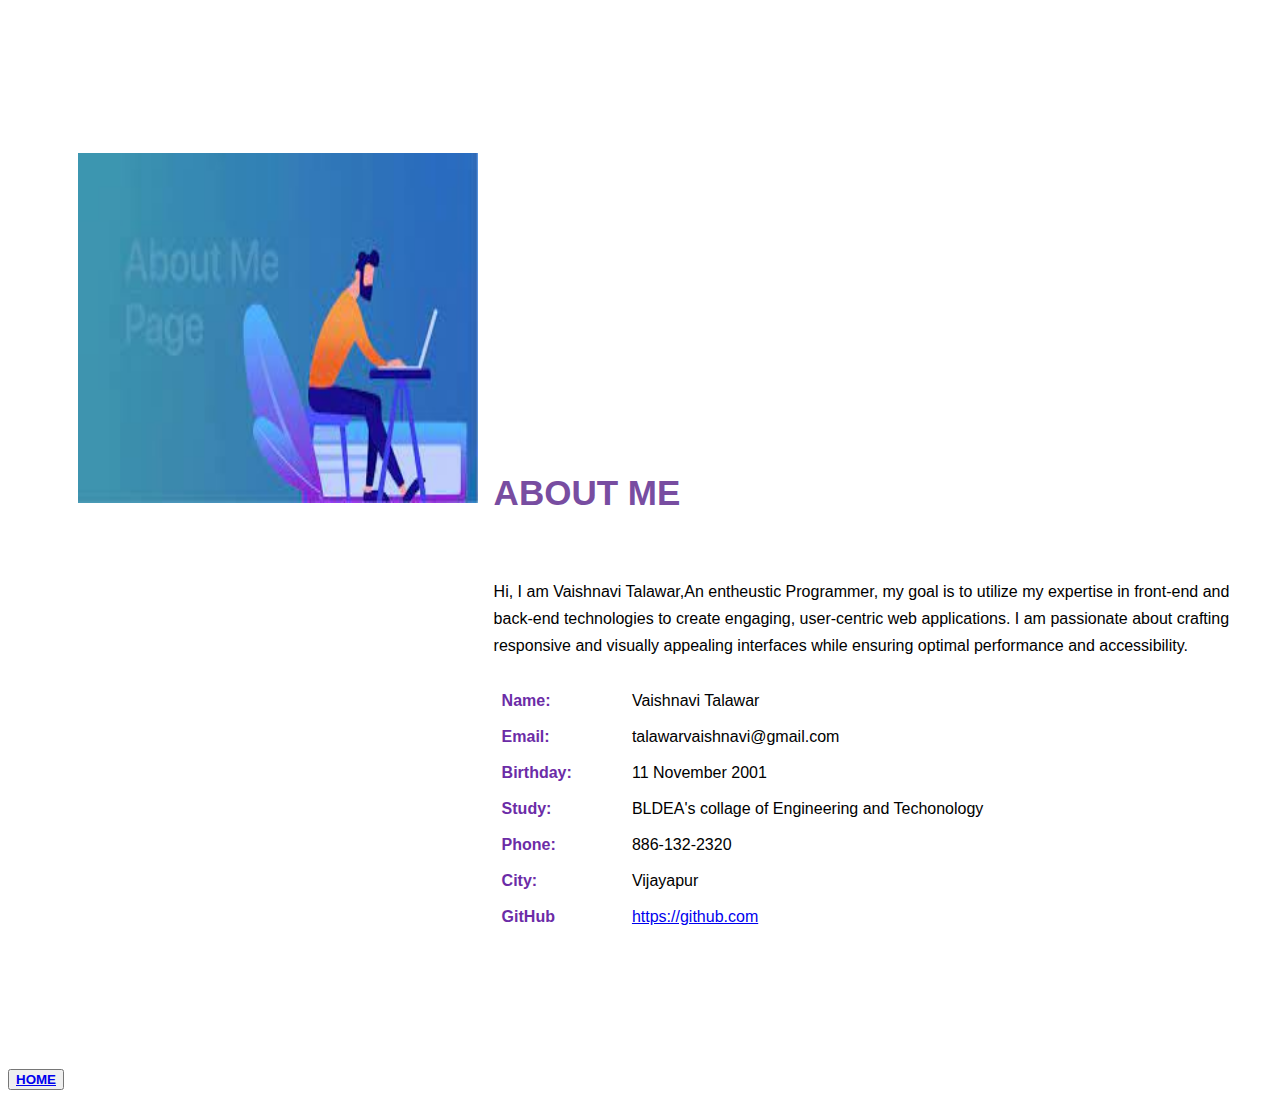
<file: aboutme.html>
<!DOCTYPE html>
<html lang="en">
<head>
   
    <title>Document</title>
    <title>My portfolio</title>
   <link rel="stylesheet" href="myaboutport.css">
</head>
<body>
    <!------ABOUT US SECTION------>
<div class="main-section bg-lightgrey">
    <div class="container">
      <div class="width-50">
        <img src="download1.jpeg" class="about-img">
      </div>
      
      <div class="width-50">
        <div class="about-us">
          <h2 class="heading-text">ABOUT ME</h2>
          <p>Hi, I am Vaishnavi Talawar,An entheustic Programmer, my goal is to utilize my expertise in front-end and back-end technologies to create engaging, user-centric web applications. I am passionate about crafting responsive and visually 
            appealing interfaces while ensuring optimal performance and accessibility. </p>
          <div class="width-50 mt-20">
            <table cellspacing="8" cellpadding="8">
              <tr>
                <th>Name:</th>
                <td>Vaishnavi Talawar</td>
              </tr>
              <tr>
                <th>Email:</th>
                <td> talawarvaishnavi@gmail.com</td>
              </tr>
              <tr>
                <th>Birthday:</th>
                <td> 11 November 2001</td>
              </tr>
              <tr>
                <th>Study:</th>
                <td> BLDEA's collage of Engineering and Techonology</td>
              </tr>
              <tr>
                <th>Phone:</th>
                <td>886-132-2320</td>
              </tr>
              <tr>
                <th>City:</th>
                <td>Vijayapur</td>
              </tr>
              <tr>
                <th>GitHub</th>
              <td>  <a href="https://github.com/">https://github.com</a> </td>
              </tr>
            </table>
          </div>
         
        </div>
       
      </div>
      
    </div>
    
  </div><button><a  href="index.html" class="btn btn-primary"><b>HOME</b></a></button>
</body>
</html>
</file>
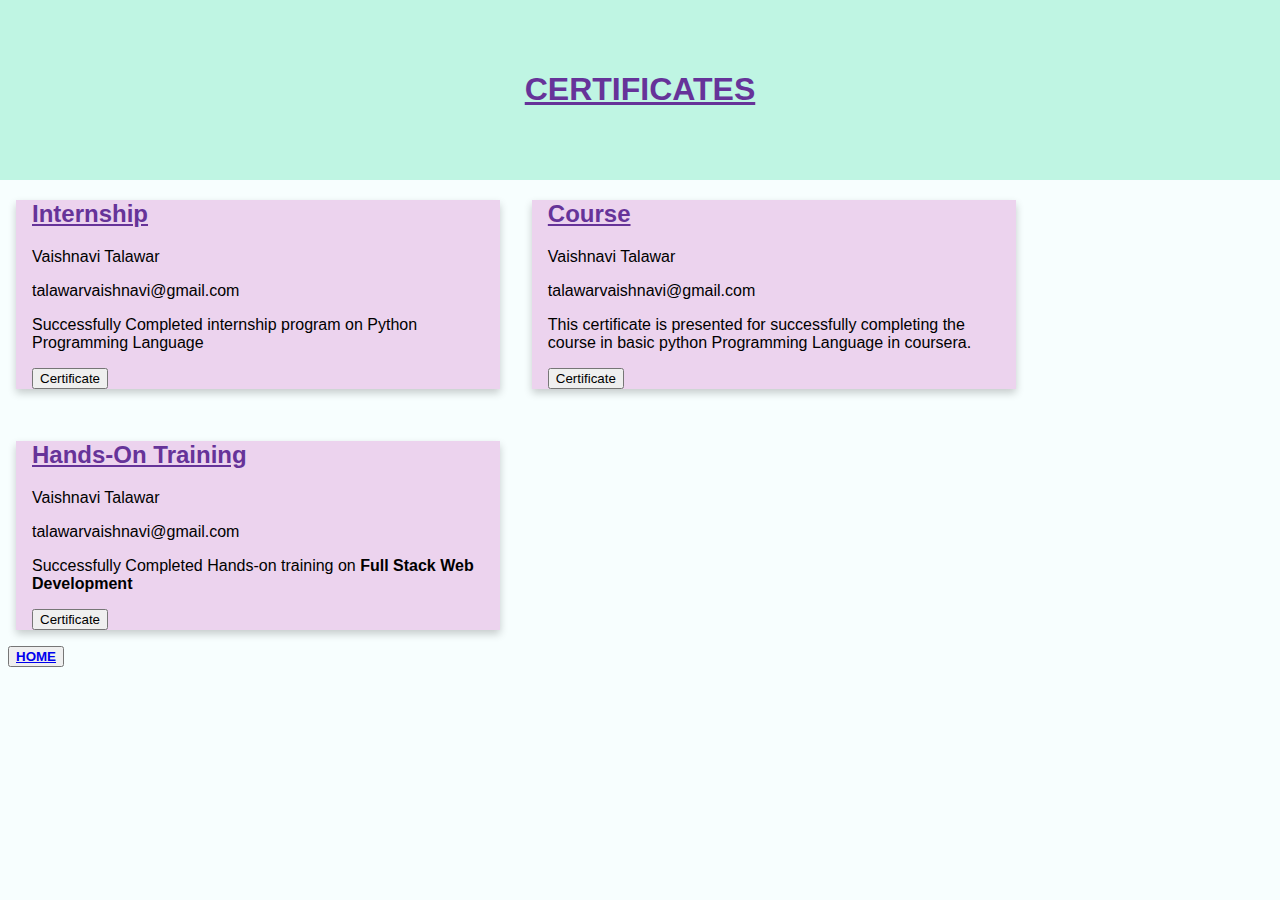
<file: certificate.html>
<!DOCTYPE html>
<html>
    <head>
        <title>My portfolio</title>
        <link rel="stylesheet" href="portfolicert.css">
    </head>
    <body>
        <div class="about-section">
            <h1 style="color:rebeccapurple;"><u>CERTIFICATES</u></h1>
          </div>
          <div class="row">
            <div class="column">
              <div class="card">
                <div class="container" >
                  <h2 style="color: rebeccapurple;"><u>Internship</u></h2>
                  <p>Vaishnavi Talawar</p>
                  <p>talawarvaishnavi@gmail.com</p>
                  <p>Successfully Completed internship program on Python Programming Language</p>
                  <a href="https://github.com/VaishnaviTalawar/learn-hub-certificate/blob/main/com.google.android.apps.nbu.files.documentbrowser.pdf" <p> <button class="button">Certificate</button></p></a>
                </div>
              </div>
            </div>
            
          
            <div class="column">
              <div class="card">
                <div class="container">
                  <h2 style="color: rebeccapurple;"><u>Course</u></h2>
                  <p>Vaishnavi Talawar</p>
                  <p>talawarvaishnavi@gmail.com</p>
                  <p>This certificate is presented for successfully completing the course in basic python Programming Language in coursera.</p>
                  <a href="https://github.com/VaishnaviTalawar/Coursera-Certificate/blob/main/Coursera%20UMJM69F7Z48J%20(2).pdf" <p> <button class="button">Certificate</button></p></a>
                </div>
              </div>
            </div>

            
          </div class="row">
          <div class="column">
            <div class="card">
              <div class="container" >
                <h2 style="color: rebeccapurple;"><u>Hands-On Training</u></h2>
                <p>Vaishnavi Talawar</p>
                <p>talawarvaishnavi@gmail.com</p>
                <p>Successfully Completed Hands-on training on <b>Full Stack Web Development</b></p>
                <a href="https://github.com/VaishnaviTalawar/Tap-Academy-Certificate/blob/main/Vaishnavi%20Talawar.pdf" <p> <button class="button">Certificate</button></p></a>
              </div>
            </div>
            <button><a  href="index.html"><b>HOME</b></a></button>
          </div>

        <div>

        </div>
          
    </body>
</html>
</file>
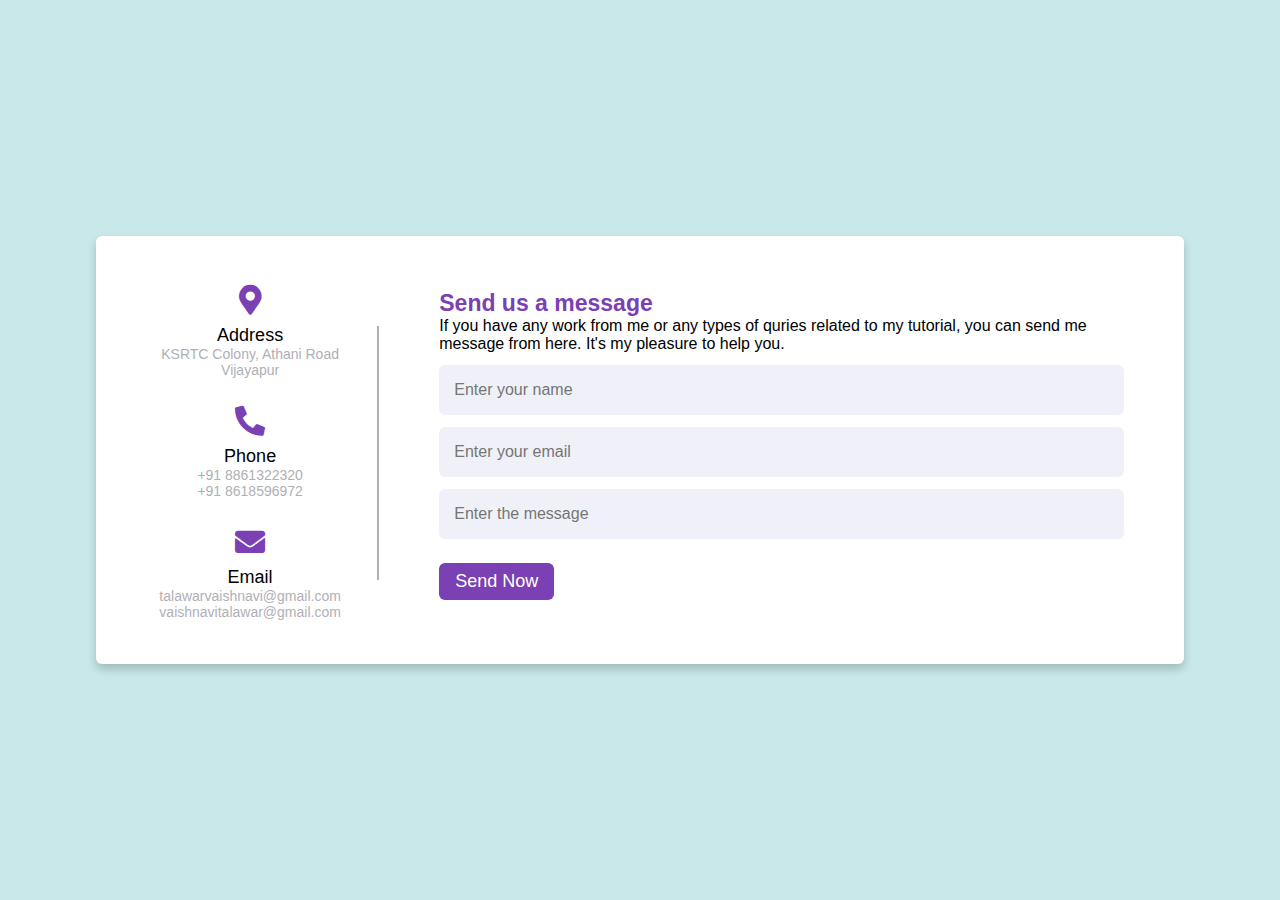
<file: contact2.html>
<!DOCTYPE html>
<!-- Created By CodingLab - www.codinglabweb.com -->
<html lang="en" dir="ltr">
  <head>
    <meta charset="UTF-8">
    <title> Responsive Contact Us Form  | CodingLab </title>
    <link rel="stylesheet" href="contact2.css">
    <!-- Fontawesome CDN Link -->
    <link rel="stylesheet" href="https://cdnjs.cloudflare.com/ajax/libs/font-awesome/5.15.2/css/all.min.css"/>
     <meta name="viewport" content="width=device-width, initial-scale=1.0">
   </head>
<body>
  <div class="container">
    <div class="content">
      <div class="left-side">
        <div class="address details">
          <i class="fas fa-map-marker-alt"></i>
          <div class="topic">Address</div>
          <div class="text-one">KSRTC Colony, Athani Road</div>
          <div class="text-two">Vijayapur</div>
        </div>
        <div class="phone details">
          <i class="fas fa-phone-alt"></i>
          <div class="topic">Phone</div>
          <div class="text-one">+91 8861322320</div>
          <div class="text-two">+91 8618596972</div>
        </div>
        <div class="email details">
          <i class="fas fa-envelope"></i>
          <div class="topic">Email</div>
          <div class="text-one">talawarvaishnavi@gmail.com</div>
          <div class="text-two">vaishnavitalawar@gmail.com</div>
        </div>
      </div>
      <div class="right-side">
        <div class="topic-text">Send us a message</div>
        <p>If you have any work from me or any types of quries related to my tutorial, you can send me message from here. It's my pleasure to help you.</p>
      <form action="#">
        <div class="input-box">
          <input type="text" placeholder="Enter your name">
        </div>
        <div class="input-box">
          <input type="text" placeholder="Enter your email">
        </div>
        <div class="input-box">
            <input type="text" placeholder="Enter the message">
          </div>
       <a href="thankyoucontack.html"><div class="button">
          <input type="button" value="Send Now" > </a>
        </div>
      </form>
    </div>
    </div>
  </div>
</body>
</html>
</file>
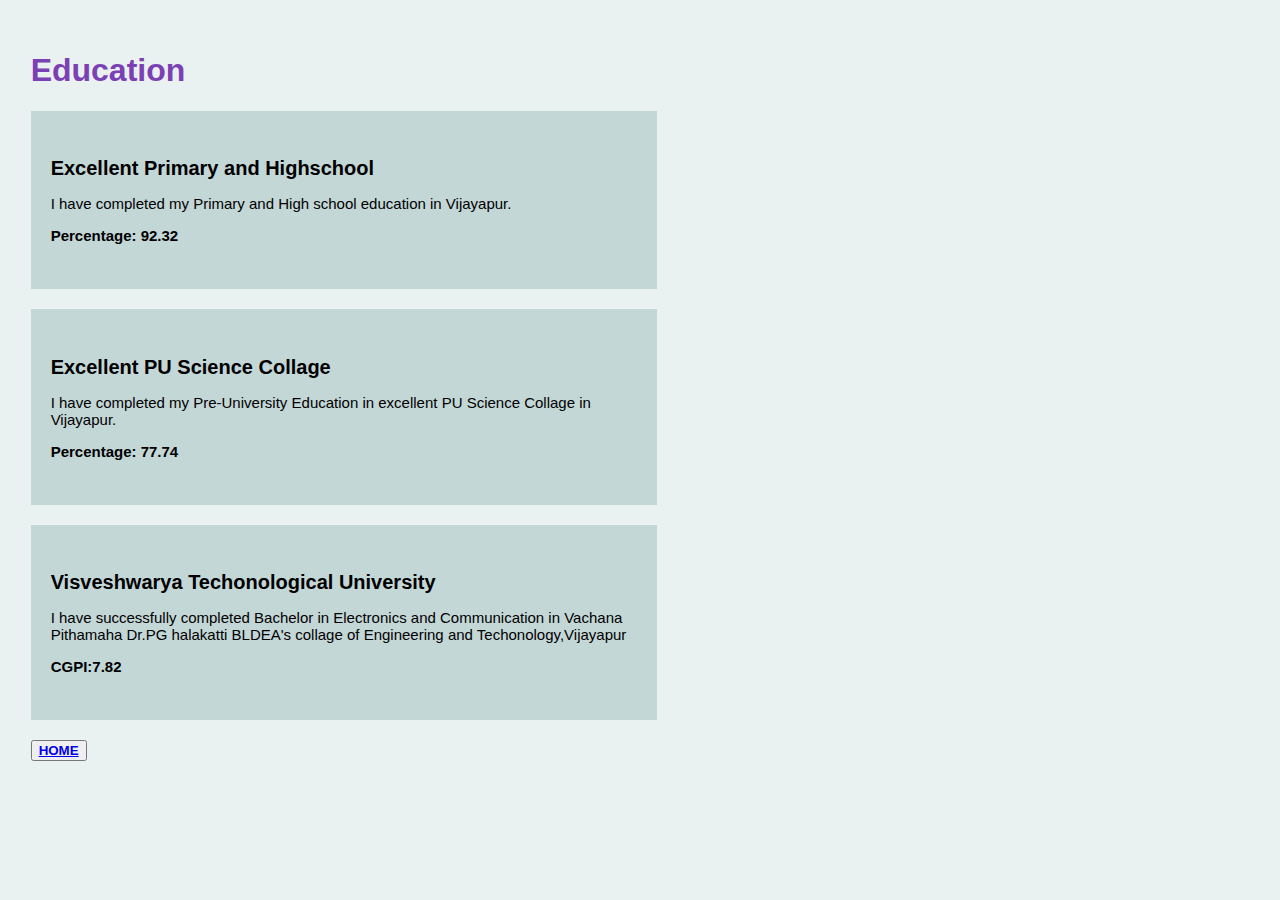
<file: education.html>
<!DOCTYPE html>
<html lang="en">
<head>

    <title>Document</title>
    <title>My portfolio</title>
   <link rel="stylesheet" href="myedu.css">
</head>
<body>
    <!------EXPERIENCE SECTION------>
<div class="main-section bg-lightgrey">
    <div class="container">
      <div class="edu-exp">
        <h1 class="heading-text">Education</h1>
        <div class="experience-list">
          <div class="experience-content">
            <h2>Excellent Primary and Highschool </h2>
            <p>I have completed my Primary and High school education in Vijayapur.</p>
            <p><b>Percentage: 92.32</b></p>
          </div>
        </div>
        <div class="experience-list">
          <div class="experience-content">
            <h2>Excellent PU Science Collage</h2>
            <p>I have completed my Pre-University Education in excellent PU Science Collage in Vijayapur.</p>
            <p><b>Percentage: 77.74</b></p>
          </div>
        </div>
        <div class="experience-list">
          <div class="experience-content">
            <h2>Visveshwarya Techonological University</h2>
            <p>I have successfully completed Bachelor in Electronics and Communication in Vachana Pithamaha Dr.PG halakatti  BLDEA's collage of Engineering and Techonology,Vijayapur</p>
            <p><b>CGPI:7.82</b></p>
          </div>
        </div>
        <button><a  href="index.html"><b>HOME</b></a></button>
        </div>
      </div> 
      
      </div>
    </div>
  </div>
</body>
</html>
</file>
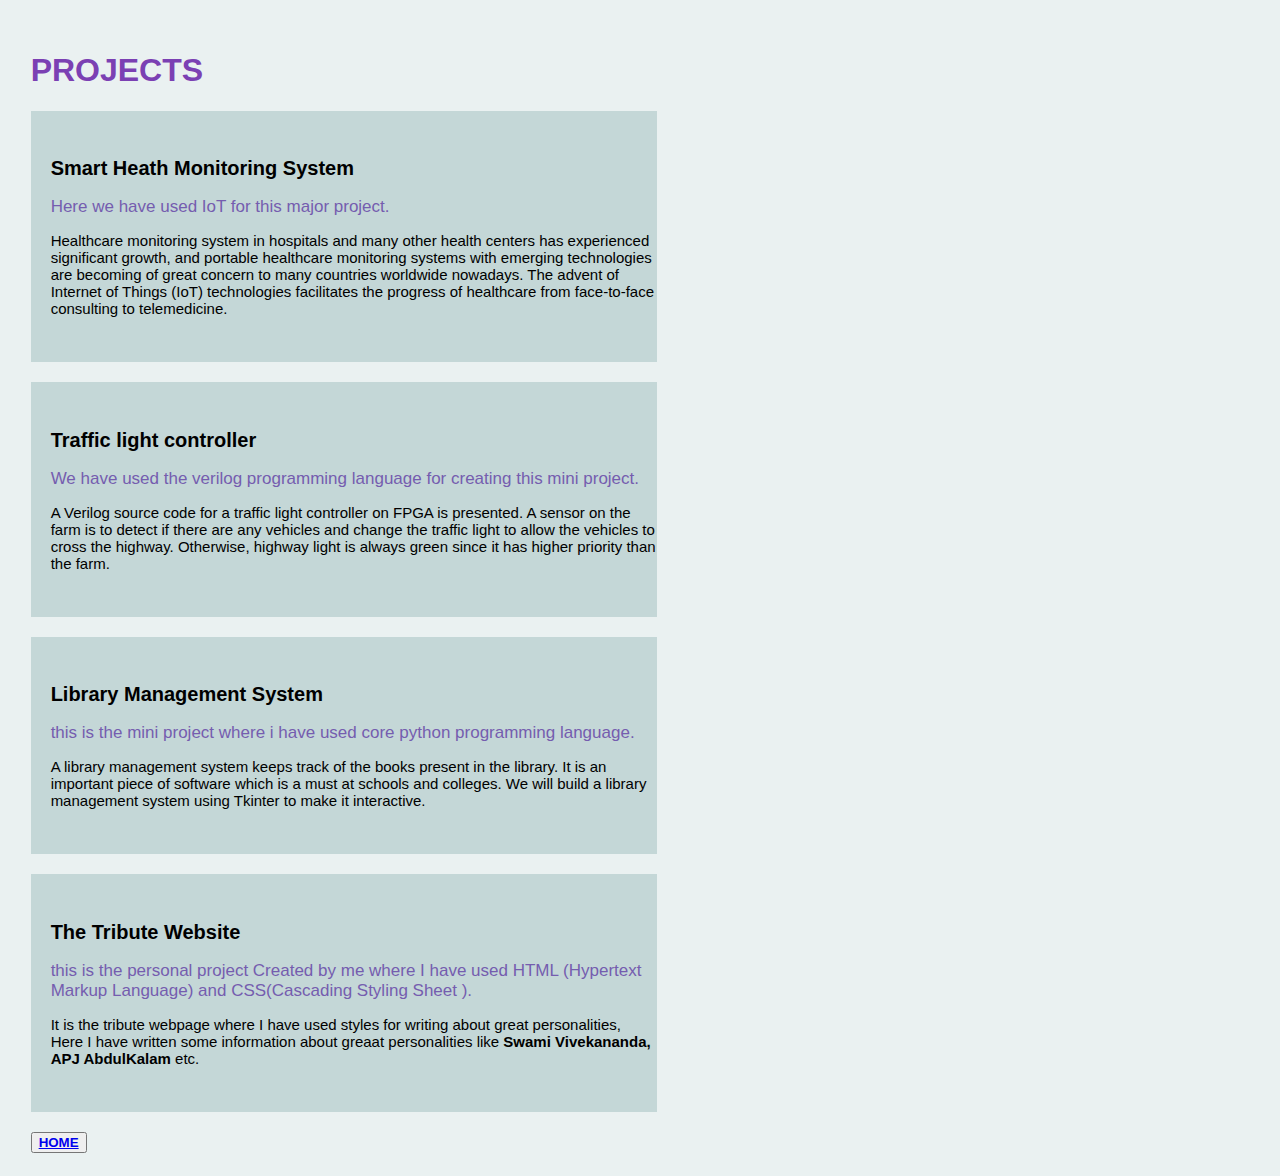
<file: projects.html>
<!DOCTYPE html>
<html lang="en">
<head>

    <title>Document</title>
    <title>My portfolio</title>
   <link rel="stylesheet" href="myedu.css">
</head>
<body>
    <!------EXPERIENCE SECTION------>
<div class="main-section bg-lightgrey">
    <div class="container">
      <div class="edu-exp">
        <h1 class="heading-text">PROJECTS</h1>

        <div class="experience-list">
          <div class="experience-content">
            <h2>Smart Heath Monitoring System</h2>
            <h3>Here we have used IoT for this major project.</h3>
            <p>Healthcare monitoring system in hospitals and many other health centers has experienced significant growth, and portable healthcare monitoring systems with emerging technologies are becoming of great concern to many countries worldwide nowadays. The advent of Internet of Things (IoT) technologies facilitates the progress of healthcare from face-to-face consulting to telemedicine. </p>
           </div>
        </div>

        <div class="experience-list">
          <div class="experience-content">
            <h2>Traffic light controller</h2>
            <h3>We have used the verilog programming language for creating this mini project. </h3>
            <p>A Verilog source code for a traffic light controller on FPGA is presented. A sensor on the farm is to detect if there are any vehicles and change the traffic light to allow the vehicles to cross the highway. Otherwise, highway light is always green since it has higher priority than the farm. </p>

          </div>
        </div>

        <div class="experience-list">
          <div class="experience-content">
            <h2>Library Management System</h2>
            <h3>this is the mini project where i have used core python programming language.</h3>
            <p>A library management system keeps track of the books present in the library. It is an important piece of software which is a must at schools and colleges. We will build a library management system using Tkinter to make it interactive.</p>
          </div>
        </div>

        <div class="experience-list">
          <div class="experience-content">
            <h2>The Tribute Website</h2>
            <h3>this is the personal project Created by me where I have used HTML (Hypertext Markup Language) and CSS(Cascading Styling Sheet ).</h3>
            <p>It is the tribute webpage where I have used styles for writing about great personalities, Here I have written some information about greaat personalities like <b> Swami Vivekananda, APJ AbdulKalam </b>etc.</p>
          </div>
        </div>
        
       <button><a  href="index.html"><b>HOME</b></a></button>
        </div>
      </div>
      
      
       
        
        
      </div>
    </div>
  </div>
</body>
</html>
</file>
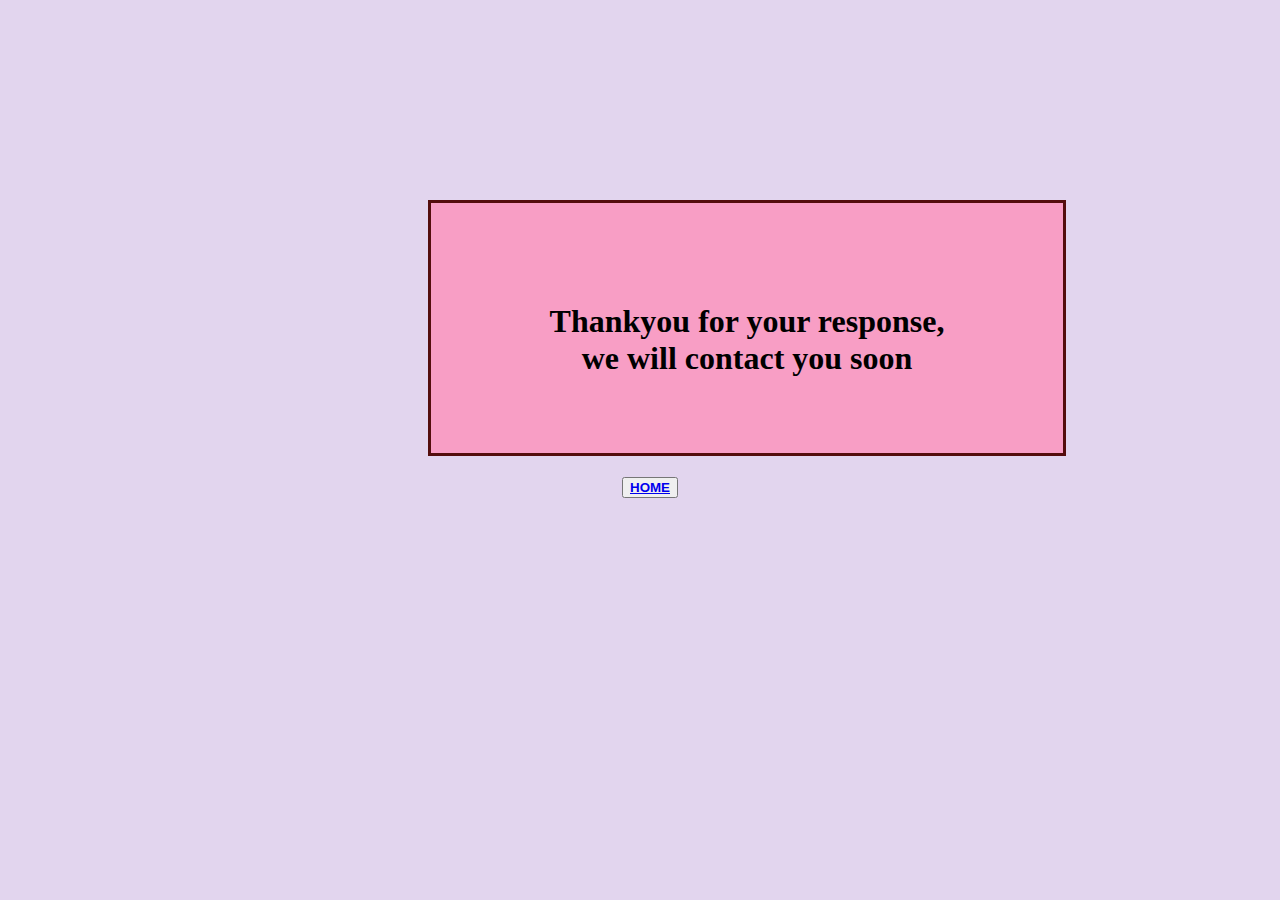
<file: thankyoucontack.html>
<!DOCTYPE html>
<html lang="en">
<head>
    <title>Document</title>
    <style>
        body{
            text-align: center;
            margin-top: 300px;
            background-color:rgb(226, 213, 238);
        }
        h1{
            border: 3px solid rgb(84, 13, 13);
            width: 50%;
            height:150px ;
            text-align: center;
            margin-left: 420px;
            margin-right: -800px;
            padding-top: 100px;
            margin-top: -100px;
            background-color: rgb(248, 158, 197);
        }
        button
        {
            margin-left: 120px;
            margin-right: 100px;
            margin-top: -0px;
        }
        
    </style>
</head>

<body>
    <h1>Thankyou for your response,<br>
        we will contact you soon</h1>
        <button><a  href="index.html"><b>HOME</b></a></button>
    
</body>

</html>
</file>
<file: myaboutport.css>
.main-section {
	width: 100%;
	float: left;
	padding: 110px 0px 110px 0px;
}
.width-100 {
	width: 100%;
	float: left;
}
.mt-20 {
	margin-top: 20px;
}
.heading-text {
	width: 100%;
	float: left;
	font-size: 35px;
	text-align: center;
	margin-bottom: 50px;
	color:rgb(120, 77, 161);
    text-align: left;
    margin-top: -90px;
}
.about-img {
	width: 400px;
	padding: 40px 50px;
	margin-top: -5px;
    float: left;
    height: 350px;
	padding-left: 70px;
}
.about-us {
	width: 60%;
	float: right;
	padding: 20px;
	font-family: Arial, Helvetica, sans-serif;
	font-size: medium;
    
}
.about-us p {
	font-size: 16px;
	margin-top: 15px;
	line-height: 27px;
}
table {
	width: 100%;
}
table th
{
    font-size: 16px;
	text-align: left;
	padding: 5px 0px;
    color: rgb(108, 44, 167);

}
table td {
	font-size: 16px;
	text-align: left;
	padding: 5px 0px;
    
}
</file>
<file: portfolicert.css>
body {
    font-family: Arial, Helvetica, sans-serif;
    margin: 0;
    background-color: rgb(247, 254, 254);
    
  }
  
  html {
    box-sizing: border-box;
  }
  
  *, *:before, *:after {
    box-sizing: inherit;
  }
  
  .column {
    float: left;
    width: 40.3%;
    margin-bottom: 16px;
    padding: 0 8px;
   
  }
  
  .card {
    box-shadow: 0 4px 8px 0 rgba(0, 0, 0, 0.2);
    margin: 8px;
    background-color: rgb(236, 211, 238);
  }
  
  .about-section {
    padding: 50px;
    text-align: center;
    background-color: rgba(62, 224, 167, 0.301);
    color: rgb(15, 15, 15);
  }
  
  .container {
    padding: 0 16px;

  }
</file>
<file: contact2.css>
*{
    margin: 0;
    padding: 0;
    box-sizing: border-box;
    font-family: "Poppins" , sans-serif;
  }
  body{
    min-height: 100vh;
    width: 100%;
    background: #c8e8e9;
    display: flex;
    align-items: center;
    justify-content: center;
  }
  .container{
    width: 85%;
    background: #fff;
    border-radius: 6px;
    padding: 20px 60px 30px 40px;
    box-shadow: 0 5px 10px rgba(0, 0, 0, 0.2);
  }
  .container .content{
    display: flex;
    align-items: center;
    justify-content: space-between;
  }
  .container .content .left-side{
    width: 25%;
    height: 100%;
    display: flex;
    flex-direction: column;
    align-items: center;
    justify-content: center;
    margin-top: 15px;
    position: relative;
  }
  .content .left-side::before{
    content: '';
    position: absolute;
    height: 70%;
    width: 2px;
    right: -15px;
    top: 50%;
    transform: translateY(-50%);
    background: #afafb6;
  }
  .content .left-side .details{
    margin: 14px;
    text-align: center;
  }
  .content .left-side .details i{
    font-size: 30px;
    color:rgb(123, 64, 179);
    margin-bottom: 10px;
  }
  .content .left-side .details .topic{
    font-size: 18px;
    font-weight: 500;
  }
  .content .left-side .details .text-one,
  .content .left-side .details .text-two{
    font-size: 14px;
    color: #afafb6;
  }
  .container .content .right-side{
    width: 75%;
    margin-left: 75px;
  }
  .content .right-side .topic-text{
    font-size: 23px;
    font-weight: 600;
    color: rgb(123, 64, 179);
  }
  .right-side .input-box{
    height: 50px;
    width: 100%;
    margin: 12px 0;
  }
  .right-side .input-box input,
  .right-side .input-box textarea{
    height: 100%;
    width: 100%;
    border: none;
    outline: none;
    font-size: 16px;
    background: #F0F1F8;
    border-radius: 6px;
    padding: 0 15px;
    resize: none;
  }
  .right-side .message-box{
    min-height: 110px;
  }
  .right-side .input-box textarea{
    padding-top: 6px;
  }
  .right-side .button{
    display: inline-block;
    margin-top: 12px;
  }
  .right-side .button input[type="button"]{
    color: #fff;
    font-size: 18px;
    outline: none;
    border: none;
    padding: 8px 16px;
    border-radius: 6px;
    background: rgb(123, 64, 179);
    cursor: pointer;
    transition: all 0.3s ease;
  }
  .button input[type="button"]:hover{
    background: rgb(193, 55, 193);
  }
  
  @media (max-width: 950px) {
    .container{
      width: 90%;
      padding: 30px 40px 40px 35px ;
    }
    .container .content .right-side{
     width: 75%;
     margin-left: 55px;
  }
  }
  @media (max-width: 820px) {
    .container{
      margin: 40px 0;
      height: 100%;
    }
    .container .content{
      flex-direction: column-reverse;
    }
   .container .content .left-side{
     width: 100%;
     flex-direction: row;
     margin-top: 40px;
     justify-content: center;
     flex-wrap: wrap;
   }
   .container .content .left-side::before{
     display: none;
   }
   .container .content .right-side{
     width: 100%;
     margin-left: 0;
   }
  }
</file>
<file: myedu.css>
.bg-lightgrey {
	background-color: #1a1a1a;
}
.edu-exp {
	padding: 10px 0px;
	width: 48%;
	margin: 1%;
	float: left;
	padding-left: 10px;
	font-family: Arial, Helvetica, sans-serif;
}
.experience-list {
	width: 100%;
	float: left;
	padding: 30px 10px;
	background: rgb(196, 215, 215);
	margin-bottom: 20px;
}
.experience-content {
	width: 100%;
	float: left;
	margin-left: 10px;
}
.experience-content h2 {

	font-weight: 600;
	margin-bottom: 5px;
	font-size: 20px;
}
.experience-content h3 {
	color: rgb(117, 93, 175);
	font-weight: 500;
	margin-bottom: 2px;
	font-size: 17px;
}
.experience-content p {
	font-size: 15px;
}

h1{
	font-weight: bolder;
	color: rgb(123, 64, 179);
}

body{
	background-color:rgb(234, 241, 241);
}
</file>
